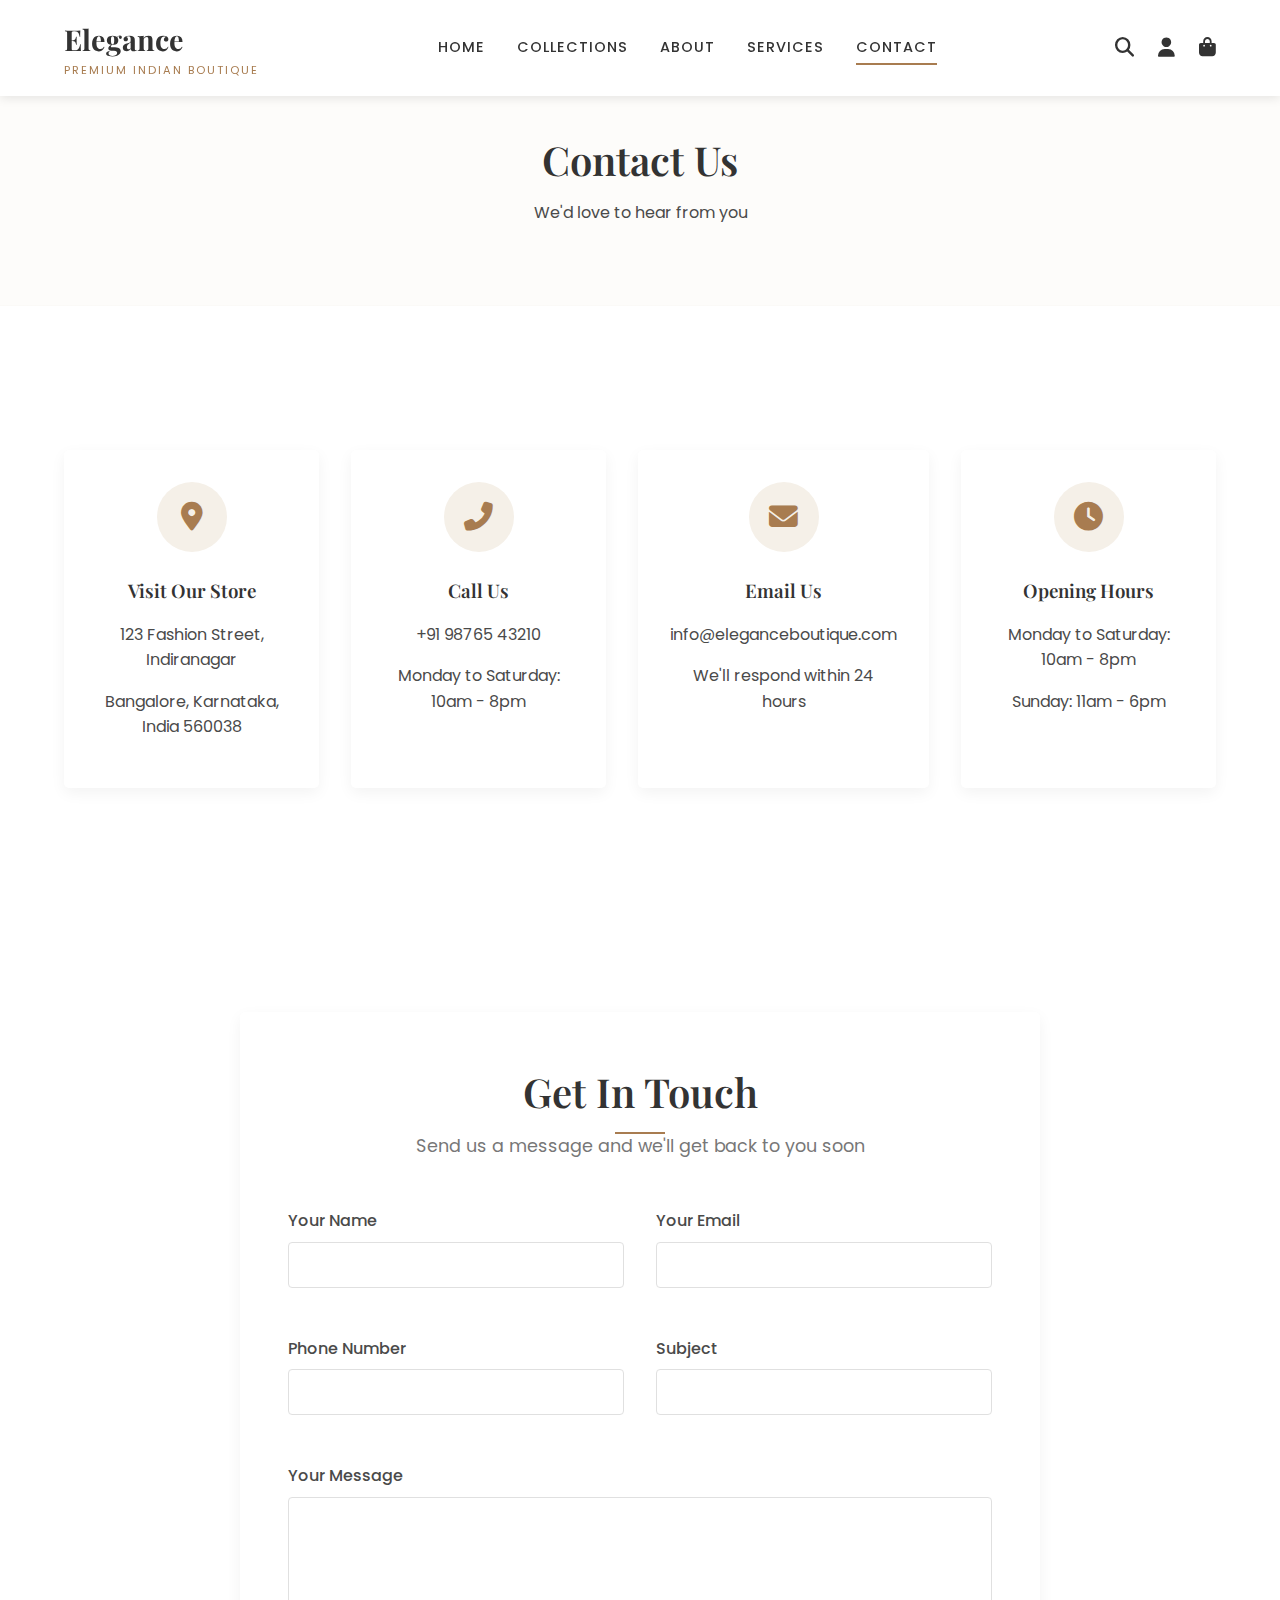
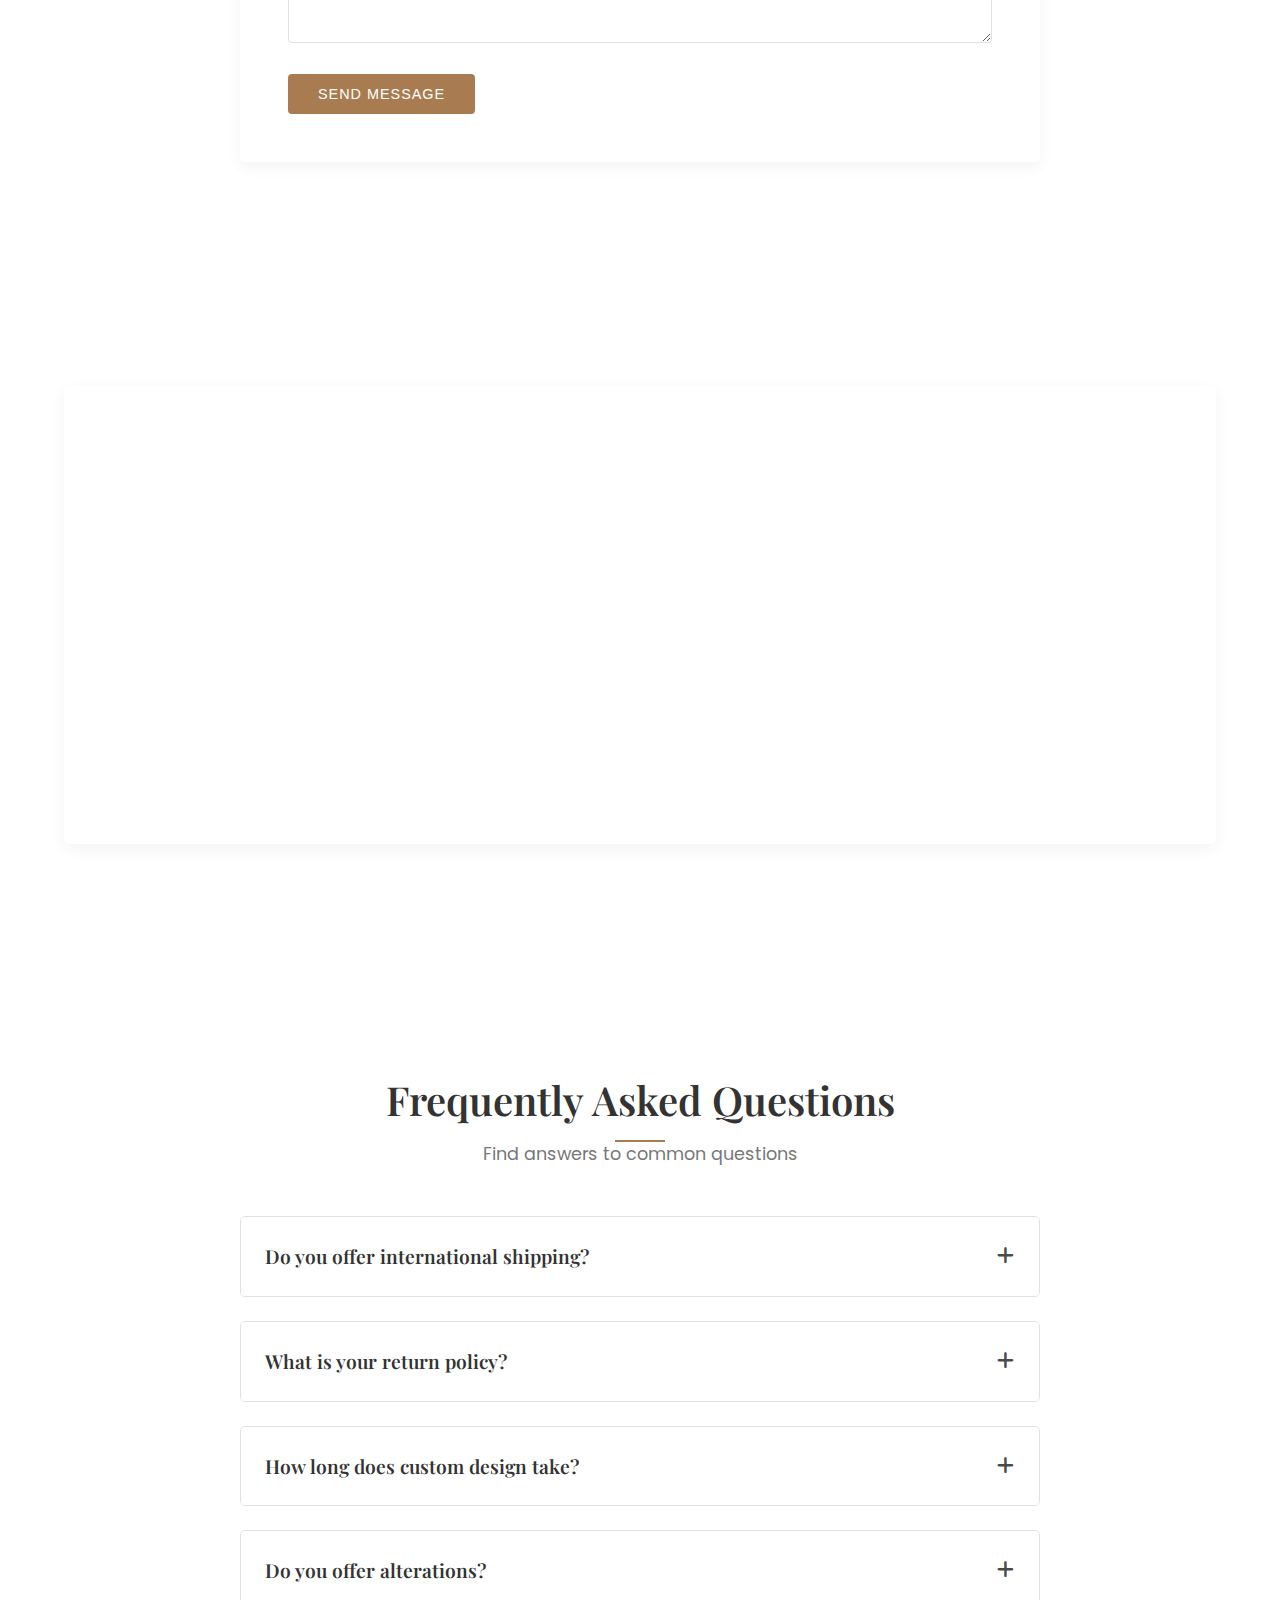
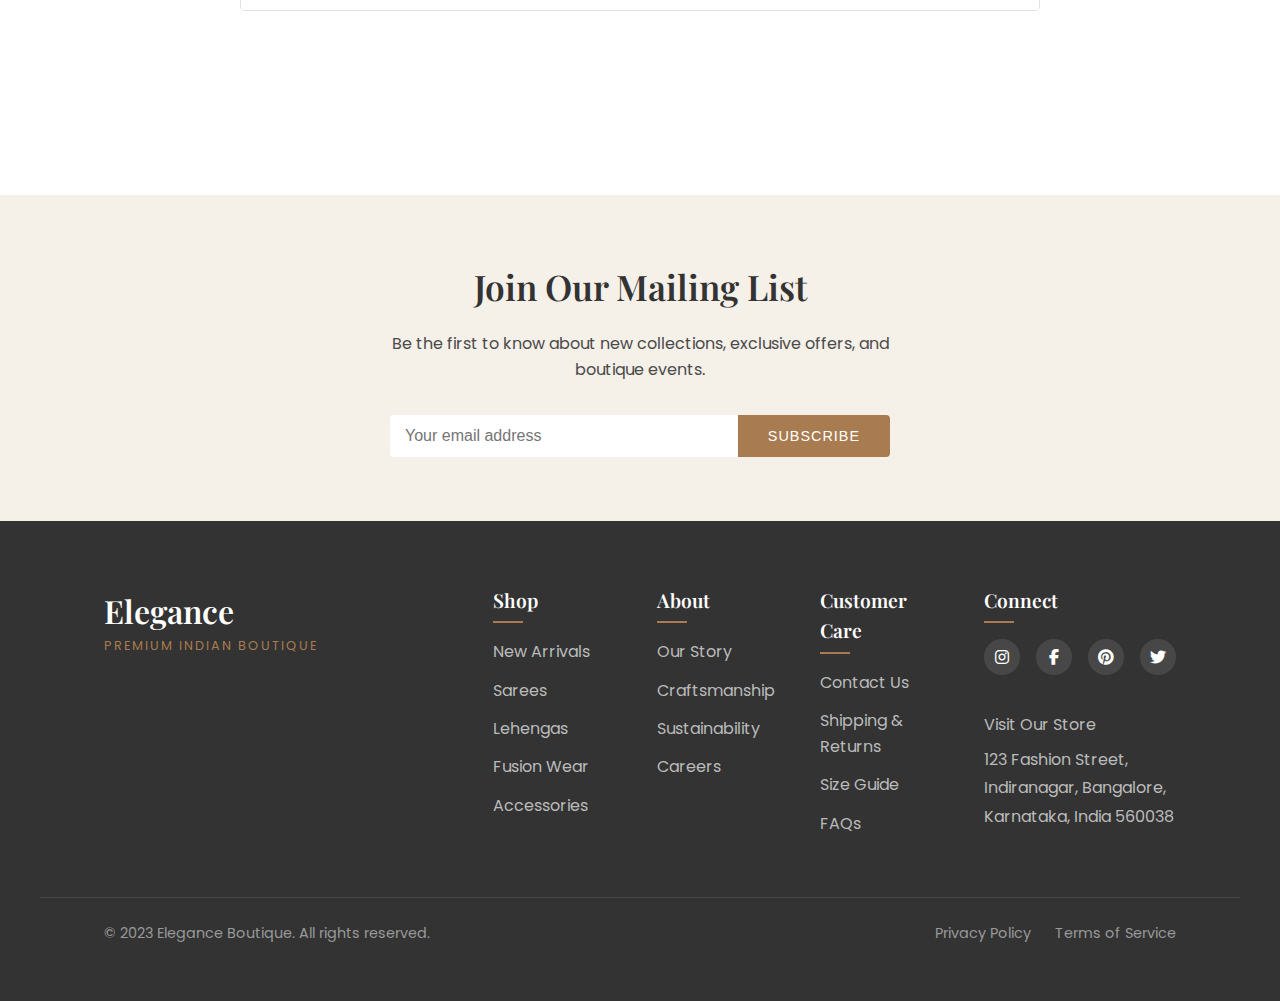
<file: contact.html>
<!DOCTYPE html>
<html lang="en">
<head>
    <meta charset="UTF-8">
    <meta name="viewport" content="width=device-width, initial-scale=1.0">
    <title>Contact Us - Elegance Boutique</title>
    <link rel="stylesheet" href="styles.css">
    <link rel="preconnect" href="https://fonts.googleapis.com">
    <link rel="preconnect" href="https://fonts.gstatic.com" crossorigin>
    <link href="https://fonts.googleapis.com/css2?family=Playfair+Display:wght@400;500;600;700&family=Poppins:wght@300;400;500;600&display=swap" rel="stylesheet">
    <link rel="stylesheet" href="https://cdnjs.cloudflare.com/ajax/libs/font-awesome/6.4.0/css/all.min.css">
</head>
<body>
    <div class="preloader">
        <div class="loader"></div>
    </div>

    <header>
        <nav>
            <div class="logo">
                <h1>Elegance</h1>
                <p>PREMIUM INDIAN BOUTIQUE</p>
            </div>
            <div class="nav-links">
                <a href="index.html">Home</a>
                <a href="collections.html">Collections</a>
                <a href="about.html">About</a>
                <a href="services.html">Services</a>
                <a href="contact.html" class="active">Contact</a>
            </div>
            <div class="nav-icons">
                <a href="#search"><i class="fas fa-search"></i></a>
                <a href="login.html"><i class="fas fa-user"></i></a>
                <a href="cart.html"><i class="fas fa-shopping-bag"></i></a>
                <div class="mobile-menu-btn">
                    <i class="fas fa-bars"></i>
                </div>
            </div>
        </nav>
    </header>

    <section class="page-header">
        <div class="page-header-content">
            <h1>Contact Us</h1>
            <p>We'd love to hear from you</p>
        </div>
    </section>

    <section class="contact-info">
        <div class="container">
            <div class="contact-grid">
                <div class="contact-card">
                    <div class="contact-icon">
                        <i class="fas fa-map-marker-alt"></i>
                    </div>
                    <h3>Visit Our Store</h3>
                    <p>123 Fashion Street, Indiranagar</p>
                    <p>Bangalore, Karnataka, India 560038</p>
                </div>
                <div class="contact-card">
                    <div class="contact-icon">
                        <i class="fas fa-phone-alt"></i>
                    </div>
                    <h3>Call Us</h3>
                    <p>+91 98765 43210</p>
                    <p>Monday to Saturday: 10am - 8pm</p>
                </div>
                <div class="contact-card">
                    <div class="contact-icon">
                        <i class="fas fa-envelope"></i>
                    </div>
                    <h3>Email Us</h3>
                    <p>info@eleganceboutique.com</p>
                    <p>We'll respond within 24 hours</p>
                </div>
                <div class="contact-card">
                    <div class="contact-icon">
                        <i class="fas fa-clock"></i>
                    </div>
                    <h3>Opening Hours</h3>
                    <p>Monday to Saturday: 10am - 8pm</p>
                    <p>Sunday: 11am - 6pm</p>
                </div>
            </div>
        </div>
    </section>

    <section class="contact-form-section">
        <div class="container">
            <div class="contact-form-container">
                <div class="section-header">
                    <h2>Get In Touch</h2>
                    <p>Send us a message and we'll get back to you soon</p>
                </div>
                <form class="contact-form">
                    <div class="form-row">
                        <div class="form-group">
                            <label for="name">Your Name</label>
                            <input type="text" id="name" name="name" required>
                        </div>
                        <div class="form-group">
                            <label for="email">Your Email</label>
                            <input type="email" id="email" name="email" required>
                        </div>
                    </div>
                    <div class="form-row">
                        <div class="form-group">
                            <label for="phone">Phone Number</label>
                            <input type="tel" id="phone" name="phone">
                        </div>
                        <div class="form-group">
                            <label for="subject">Subject</label>
                            <input type="text" id="subject" name="subject">
                        </div>
                    </div>
                    <div class="form-group">
                        <label for="message">Your Message</label>
                        <textarea id="message" name="message" rows="6" required></textarea>
                    </div>
                    <button type="submit" class="btn primary-btn">Send Message</button>
                </form>
            </div>
        </div>
    </section>

    <section class="map-section">
        <div class="container">
            <div class="map-container">
                <iframe src="https://www.google.com/maps/embed?pb=!1m18!1m12!1m3!1d3887.9932971231426!2d77.63758841482186!3d12.970465990855802!2m3!1f0!2f0!3f0!3m2!1i1024!2i768!4f13.1!3m3!1m2!1s0x3bae16939aaaaaab%3A0x81d799ab159ddf87!2sIndiranagar%2C%20Bengaluru%2C%20Karnataka!5e0!3m2!1sen!2sin!4v1628500929619!5m2!1sen!2sin" width="100%" height="450" style="border:0;" allowfullscreen="" loading="lazy"></iframe>
            </div>
        </div>
    </section>

    <section class="faq-section">
        <div class="container">
            <div class="section-header">
                <h2>Frequently Asked Questions</h2>
                <p>Find answers to common questions</p>
            </div>
            <div class="faq-container">
                <div class="faq-item">
                    <div class="faq-question">
                        <h3>Do you offer international shipping?</h3>
                        <span class="faq-toggle"><i class="fas fa-plus"></i></span>
                    </div>
                    <div class="faq-answer">
                        <p>Yes, we offer international shipping to most countries. Shipping costs and delivery times vary depending on the destination. Please contact us for specific details about shipping to your country.</p>
                    </div>
                </div>
                <div class="faq-item">
                    <div class="faq-question">
                        <h3>What is your return policy?</h3>
                        <span class="faq-toggle"><i class="fas fa-plus"></i></span>
                    </div>
                    <div class="faq-answer">
                        <p>We accept returns within 7 days of delivery for unworn items in their original packaging. Custom-made items cannot be returned unless there is a manufacturing defect. Please contact our customer service team to initiate a return.</p>
                    </div>
                </div>
                <div class="faq-item">
                    <div class="faq-question">
                        <h3>How long does custom design take?</h3>
                        <span class="faq-toggle"><i class="fas fa-plus"></i></span>
                    </div>
                    <div class="faq-answer">
                        <p>Custom designs typically take 4-6 weeks from consultation to delivery, depending on the complexity of the design and current workload. For bridal orders, we recommend starting the process at least 3 months before your event.</p>
                    </div>
                </div>
                <div class="faq-item">
                    <div class="faq-question">
                        <h3>Do you offer alterations?</h3>
                        <span class="faq-toggle"><i class="fas fa-plus"></i></span>
                    </div>
                    <div class="faq-answer">
                        <p>Yes, we offer alterations for all items purchased from our boutique. Basic alterations are complimentary, while more extensive modifications may incur additional charges.</p>
                    </div>
                </div>
            </div>
        </div>
    </section>

    <section id="newsletter">
        <div class="newsletter-content">
            <h2>Join Our Mailing List</h2>
            <p>Be the first to know about new collections, exclusive offers, and boutique events.</p>
            <form class="newsletter-form">
                <input type="email" placeholder="Your email address" required>
                <button type="submit" class="btn primary-btn">Subscribe</button>
            </form>
        </div>
    </section>

    <footer>
        <div class="footer-content">
            <div class="footer-logo">
                <h2>Elegance</h2>
                <p>PREMIUM INDIAN BOUTIQUE</p>
            </div>
            <div class="footer-links">
                <div class="footer-column">
                    <h3>Shop</h3>
                    <a href="collections.html">New Arrivals</a>
                    <a href="collections.html">Sarees</a>
                    <a href="collections.html">Lehengas</a>
                    <a href="collections.html">Fusion Wear</a>
                    <a href="collections.html">Accessories</a>
                </div>
                <div class="footer-column">
                    <h3>About</h3>
                    <a href="about.html">Our Story</a>
                    <a href="about.html">Craftsmanship</a>
                    <a href="about.html">Sustainability</a>
                    <a href="about.html">Careers</a>
                </div>
                <div class="footer-column">
                    <h3>Customer Care</h3>
                    <a href="contact.html">Contact Us</a>
                    <a href="#">Shipping & Returns</a>
                    <a href="#">Size Guide</a>
                    <a href="#">FAQs</a>
                </div>
                <div class="footer-column">
                    <h3>Connect</h3>
                    <div class="social-icons">
                        <a href="#"><i class="fab fa-instagram"></i></a>
                        <a href="#"><i class="fab fa-facebook-f"></i></a>
                        <a href="#"><i class="fab fa-pinterest"></i></a>
                        <a href="#"><i class="fab fa-twitter"></i></a>
                    </div>
                    <p>Visit Our Store</p>
                    <address>
                        123 Fashion Street, <br>
                        Indiranagar, Bangalore, <br>
                        Karnataka, India 560038
                    </address>
                </div>
            </div>
        </div>
        <div class="footer-bottom">
            <p>&copy; 2023 Elegance Boutique. All rights reserved.</p>
            <div class="footer-bottom-links">
                <a href="#">Privacy Policy</a>
                <a href="#">Terms of Service</a>
            </div>
        </div>
    </footer>

    <script src="script.js"></script>
    <script>
        // Cart badge is now handled by the initializeCartBadge function in script.js
    </script>
</body>
</html>
</file>
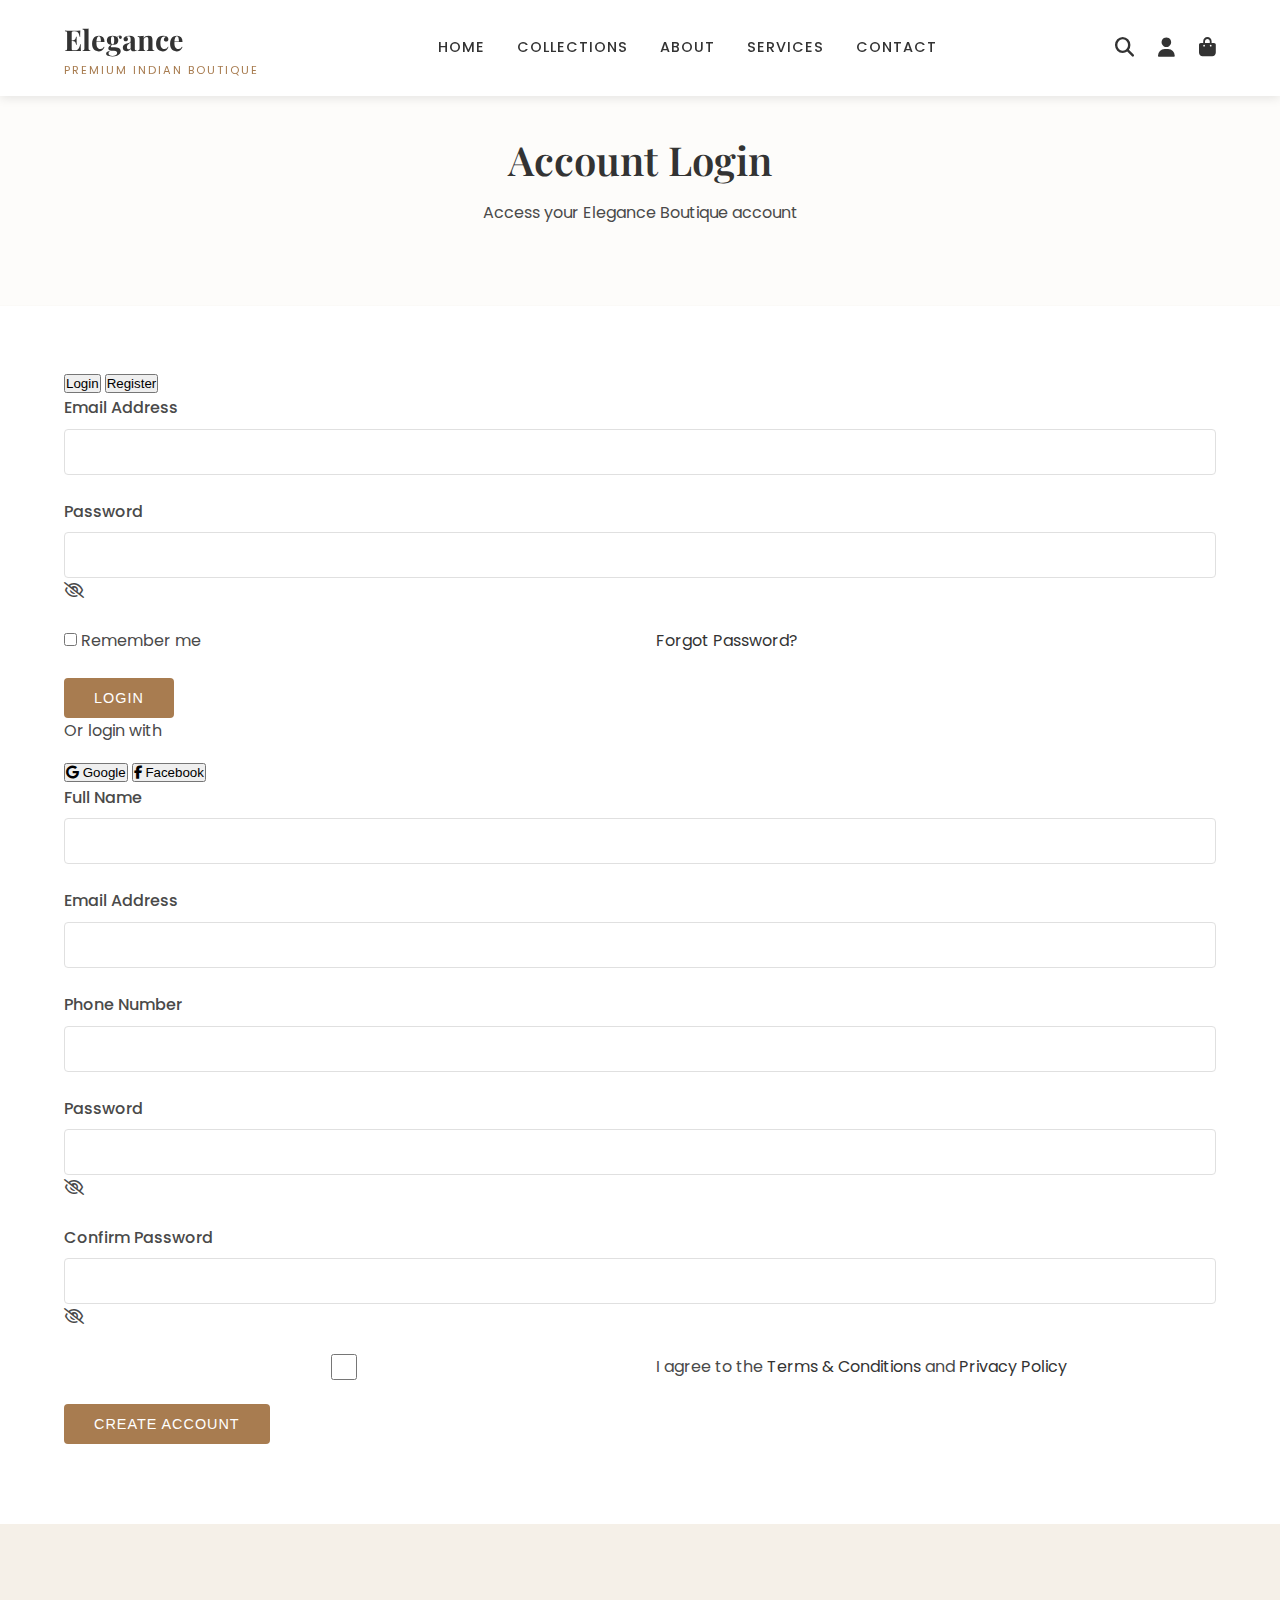
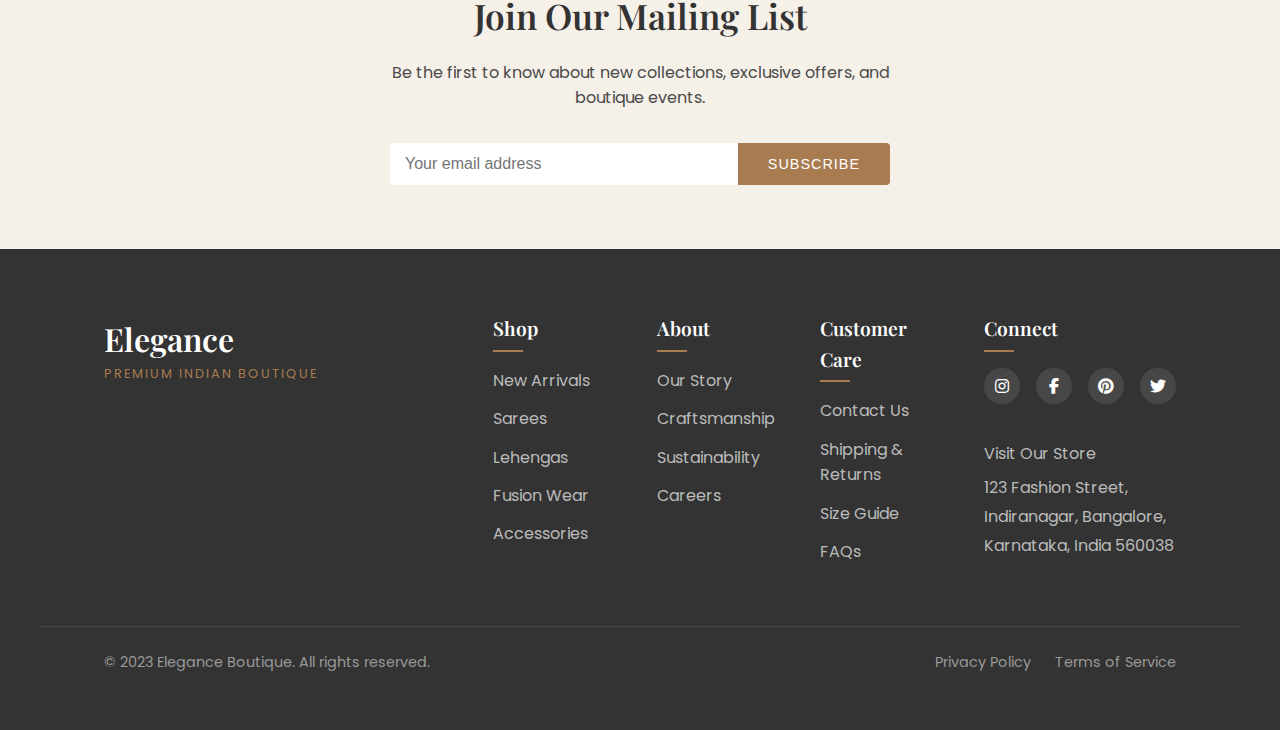
<file: login.html>
<!DOCTYPE html>
<html lang="en">
<head>
    <meta charset="UTF-8">
    <meta name="viewport" content="width=device-width, initial-scale=1.0">
    <title>Login - Elegance Boutique</title>
    <link rel="stylesheet" href="styles.css">
    <link rel="preconnect" href="https://fonts.googleapis.com">
    <link rel="preconnect" href="https://fonts.gstatic.com" crossorigin>
    <link href="https://fonts.googleapis.com/css2?family=Playfair+Display:wght@400;500;600;700&family=Poppins:wght@300;400;500;600&display=swap" rel="stylesheet">
    <link rel="stylesheet" href="https://cdnjs.cloudflare.com/ajax/libs/font-awesome/6.4.0/css/all.min.css">
</head>
<body>
    <div class="preloader">
        <div class="loader"></div>
    </div>

    <header>
        <nav>
            <div class="logo">
                <h1>Elegance</h1>
                <p>PREMIUM INDIAN BOUTIQUE</p>
            </div>
            <div class="nav-links">
                <a href="index.html">Home</a>
                <a href="collections.html">Collections</a>
                <a href="about.html">About</a>
                <a href="services.html">Services</a>
                <a href="contact.html">Contact</a>
            </div>
            <div class="nav-icons">
                <a href="#search"><i class="fas fa-search"></i></a>
                <a href="login.html" class="active"><i class="fas fa-user"></i></a>
                <a href="cart.html"><i class="fas fa-shopping-bag"></i></a>
                <div class="mobile-menu-btn">
                    <i class="fas fa-bars"></i>
                </div>
            </div>
        </nav>
    </header>

    <section class="page-header">
        <div class="page-header-content">
            <h1>Account Login</h1>
            <p>Access your Elegance Boutique account</p>
        </div>
    </section>

    <section class="login-section">
        <div class="container">
            <div class="auth-container">
                <div class="auth-tabs">
                    <button class="auth-tab active" data-tab="login">Login</button>
                    <button class="auth-tab" data-tab="register">Register</button>
                </div>

                <div class="auth-form-container">
                    <!-- Login Form -->
                    <form id="login-form" class="auth-form active">
                        <div class="form-group">
                            <label for="login-email">Email Address</label>
                            <input type="email" id="login-email" name="email" required>
                        </div>
                        <div class="form-group">
                            <label for="login-password">Password</label>
                            <input type="password" id="login-password" name="password" required>
                            <div class="password-toggle">
                                <i class="far fa-eye-slash"></i>
                            </div>
                        </div>
                        <div class="form-row remember-forgot">
                            <div class="remember-me">
                                <input type="checkbox" id="remember" name="remember">
                                <label for="remember">Remember me</label>
                            </div>
                            <a href="#" class="forgot-password">Forgot Password?</a>
                        </div>
                        <button type="submit" class="btn primary-btn full-width">Login</button>
                        <div class="social-login">
                            <p>Or login with</p>
                            <div class="social-login-buttons">
                                <button type="button" class="social-btn google">
                                    <i class="fab fa-google"></i> Google
                                </button>
                                <button type="button" class="social-btn facebook">
                                    <i class="fab fa-facebook-f"></i> Facebook
                                </button>
                            </div>
                        </div>
                    </form>

                    <!-- Register Form -->
                    <form id="register-form" class="auth-form">
                        <div class="form-group">
                            <label for="register-name">Full Name</label>
                            <input type="text" id="register-name" name="name" required>
                        </div>
                        <div class="form-group">
                            <label for="register-email">Email Address</label>
                            <input type="email" id="register-email" name="email" required>
                        </div>
                        <div class="form-group">
                            <label for="register-phone">Phone Number</label>
                            <input type="tel" id="register-phone" name="phone" required>
                        </div>
                        <div class="form-group">
                            <label for="register-password">Password</label>
                            <input type="password" id="register-password" name="password" required>
                            <div class="password-toggle">
                                <i class="far fa-eye-slash"></i>
                            </div>
                        </div>
                        <div class="form-group">
                            <label for="register-confirm-password">Confirm Password</label>
                            <input type="password" id="register-confirm-password" name="confirm-password" required>
                            <div class="password-toggle">
                                <i class="far fa-eye-slash"></i>
                            </div>
                        </div>
                        <div class="form-row terms-privacy">
                            <input type="checkbox" id="terms" name="terms" required>
                            <label for="terms">I agree to the <a href="#">Terms & Conditions</a> and <a href="#">Privacy Policy</a></label>
                        </div>
                        <button type="submit" class="btn primary-btn full-width">Create Account</button>
                    </form>
                </div>
            </div>
        </div>
    </section>

    <section id="newsletter">
        <div class="newsletter-content">
            <h2>Join Our Mailing List</h2>
            <p>Be the first to know about new collections, exclusive offers, and boutique events.</p>
            <form class="newsletter-form">
                <input type="email" placeholder="Your email address" required>
                <button type="submit" class="btn primary-btn">Subscribe</button>
            </form>
        </div>
    </section>

    <footer>
        <div class="footer-content">
            <div class="footer-logo">
                <h2>Elegance</h2>
                <p>PREMIUM INDIAN BOUTIQUE</p>
            </div>
            <div class="footer-links">
                <div class="footer-column">
                    <h3>Shop</h3>
                    <a href="collections.html">New Arrivals</a>
                    <a href="collections.html">Sarees</a>
                    <a href="collections.html">Lehengas</a>
                    <a href="collections.html">Fusion Wear</a>
                    <a href="collections.html">Accessories</a>
                </div>
                <div class="footer-column">
                    <h3>About</h3>
                    <a href="about.html">Our Story</a>
                    <a href="about.html">Craftsmanship</a>
                    <a href="about.html">Sustainability</a>
                    <a href="about.html">Careers</a>
                </div>
                <div class="footer-column">
                    <h3>Customer Care</h3>
                    <a href="contact.html">Contact Us</a>
                    <a href="#">Shipping & Returns</a>
                    <a href="#">Size Guide</a>
                    <a href="#">FAQs</a>
                </div>
                <div class="footer-column">
                    <h3>Connect</h3>
                    <div class="social-icons">
                        <a href="#"><i class="fab fa-instagram"></i></a>
                        <a href="#"><i class="fab fa-facebook-f"></i></a>
                        <a href="#"><i class="fab fa-pinterest"></i></a>
                        <a href="#"><i class="fab fa-twitter"></i></a>
                    </div>
                    <p>Visit Our Store</p>
                    <address>
                        123 Fashion Street, <br>
                        Indiranagar, Bangalore, <br>
                        Karnataka, India 560038
                    </address>
                </div>
            </div>
        </div>
        <div class="footer-bottom">
            <p>&copy; 2023 Elegance Boutique. All rights reserved.</p>
            <div class="footer-bottom-links">
                <a href="#">Privacy Policy</a>
                <a href="#">Terms of Service</a>
            </div>
        </div>
    </footer>

    <script src="script.js"></script>
    <script>
        document.addEventListener('DOMContentLoaded', function() {
            // Cart badge is now handled by the initializeCartBadge function in script.js

            // Toggle between login and register forms
            const authTabs = document.querySelectorAll('.auth-tab');
            const authForms = document.querySelectorAll('.auth-form');

            authTabs.forEach(tab => {
                tab.addEventListener('click', function() {
                    // Remove active class from all tabs
                    authTabs.forEach(t => t.classList.remove('active'));
                    // Add active class to clicked tab
                    this.classList.add('active');
                    
                    // Hide all forms
                    authForms.forEach(form => form.classList.remove('active'));
                    
                    // Show the form corresponding to the clicked tab
                    const tabId = this.getAttribute('data-tab');
                    document.getElementById(`${tabId}-form`).classList.add('active');
                });
            });

            // Toggle password visibility
            const passwordToggles = document.querySelectorAll('.password-toggle');
            
            passwordToggles.forEach(toggle => {
                toggle.addEventListener('click', function() {
                    const passwordField = this.previousElementSibling;
                    const icon = this.querySelector('i');
                    
                    if (passwordField.type === 'password') {
                        passwordField.type = 'text';
                        icon.classList.remove('fa-eye-slash');
                        icon.classList.add('fa-eye');
                    } else {
                        passwordField.type = 'password';
                        icon.classList.remove('fa-eye');
                        icon.classList.add('fa-eye-slash');
                    }
                });
            });

            // Form submission handling (for demo purposes)
            const loginForm = document.getElementById('login-form');
            const registerForm = document.getElementById('register-form');
            
            loginForm.addEventListener('submit', function(e) {
                e.preventDefault();
                const email = document.getElementById('login-email').value;
                const password = document.getElementById('login-password').value;
                
                // In a real application, you would send this data to a server
                console.log('Login attempt:', { email, password });
                
                // For demo, store in localStorage to simulate login
                localStorage.setItem('eleganceUser', JSON.stringify({ email, isLoggedIn: true }));
                
                // Show success message
                alert('Login successful!');
                
                // Redirect to account page or home
                // window.location.href = 'index.html';
            });
            
            registerForm.addEventListener('submit', function(e) {
                e.preventDefault();
                const name = document.getElementById('register-name').value;
                const email = document.getElementById('register-email').value;
                const phone = document.getElementById('register-phone').value;
                const password = document.getElementById('register-password').value;
                const confirmPassword = document.getElementById('register-confirm-password').value;
                
                // Validate passwords match
                if (password !== confirmPassword) {
                    alert('Passwords do not match!');
                    return;
                }
                
                // In a real application, you would send this data to a server
                console.log('Registration attempt:', { name, email, phone, password });
                
                // For demo, store in localStorage
                localStorage.setItem('eleganceUser', JSON.stringify({ 
                    name, 
                    email, 
                    phone, 
                    isLoggedIn: true 
                }));
                
                // Show success message
                alert('Registration successful!');
                
                // Redirect to account page or home
                // window.location.href = 'index.html';
            });
        });
    </script>
</body>
</html>
</file>
<file: styles.css>
/* Base Styles */
:root {
    --primary-color: #a87c50;
    --secondary-color: #f5f0e8;
    --dark-color: #333333;
    --light-color: #ffffff;
    --text-color: #4a4a4a;
    --border-color: #e0e0e0;
    --accent-color: #d4af7a;
    --error-color: #e74c3c;
    --success-color: #2ecc71;
}

* {
    margin: 0;
    padding: 0;
    box-sizing: border-box;
    -webkit-tap-highlight-color: transparent; /* Removes tap highlight on mobile */
}

body {
    font-family: 'Poppins', sans-serif;
    color: var(--text-color);
    line-height: 1.6;
    background-color: var(--light-color);
    overflow-x: hidden;
    min-height: 100vh;
    display: flex;
    flex-direction: column;
}

h1, h2, h3, h4, h5, h6 {
    font-family: 'Playfair Display', serif;
    font-weight: 600;
    color: var(--dark-color);
    margin-bottom: 1rem;
}

p {
    margin-bottom: 1rem;
}

a {
    text-decoration: none;
    color: var(--dark-color);
    transition: color 0.3s ease;
    cursor: pointer;
}

a:hover {
    color: var(--primary-color);
}

img {
    max-width: 100%;
    height: auto;
    display: block;
}

/* Ensure images load properly on all devices */
picture,
picture img {
    max-width: 100%;
    height: auto;
}

.container {
    width: 90%;
    max-width: 1200px;
    margin: 0 auto;
    padding: 2rem 0;
}

.section-header {
    text-align: center;
    margin-bottom: 3rem;
}

.section-header h2 {
    font-size: 2.5rem;
    margin-bottom: 0.5rem;
    position: relative;
    display: inline-block;
}

.section-header h2:after {
    content: '';
    position: absolute;
    bottom: -10px;
    left: 50%;
    transform: translateX(-50%);
    width: 50px;
    height: 2px;
    background-color: var(--primary-color);
}

.section-header p {
    color: #777;
    font-size: 1.1rem;
}

/* Preloader */
.preloader {
    position: fixed;
    top: 0;
    left: 0;
    width: 100%;
    height: 100%;
    background-color: var(--light-color);
    display: flex;
    justify-content: center;
    align-items: center;
    z-index: 9999;
    transition: opacity 0.5s ease;
}

.preloader.fade-out {
    opacity: 0;
}

.loader {
    width: 50px;
    height: 50px;
    border: 5px solid var(--secondary-color);
    border-top: 5px solid var(--primary-color);
    border-radius: 50%;
    animation: spin 1s linear infinite;
}

@keyframes spin {
    0% { transform: rotate(0deg); }
    100% { transform: rotate(360deg); }
}

/* Buttons */
.btn {
    display: inline-block;
    padding: 12px 30px;
    border-radius: 4px;
    font-weight: 500;
    text-transform: uppercase;
    letter-spacing: 1px;
    transition: all 0.3s ease;
    cursor: pointer;
    border: none;
    font-size: 0.9rem;
}

.primary-btn {
    background-color: var(--primary-color);
    color: var(--light-color);
}

.primary-btn:hover {
    background-color: var(--dark-color);
    color: var(--light-color);
}

.secondary-btn {
    background-color: transparent;
    color: var(--dark-color);
    border: 2px solid var(--primary-color);
}

.secondary-btn:hover {
    background-color: var(--primary-color);
    color: var(--light-color);
}

/* Custom style for Our Story button */
.hero-buttons .secondary-btn {
    background-color: #d4af7a; /* Slightly different gold shade */
    color: var(--light-color);
    border: 2px solid #d4af7a;
    box-shadow: 0 4px 8px rgba(0, 0, 0, 0.2);
    transition: all 0.4s ease;
}

.hero-buttons .secondary-btn:hover {
    background-color: #c19b69; /* Darker on hover */
    border-color: #c19b69;
    transform: translateY(-3px);
    box-shadow: 0 6px 12px rgba(0, 0, 0, 0.3);
}

.overlay-btn {
    background-color: var(--light-color);
    color: var(--dark-color);
    opacity: 0;
    transform: translateY(20px);
    transition: all 0.3s ease;
}

/* Header & Navigation */
header {
    position: fixed;
    top: 0;
    left: 0;
    width: 100%;
    background-color: rgba(255, 255, 255, 0.95);
    box-shadow: 0 2px 10px rgba(0, 0, 0, 0.1);
    z-index: 1000;
    transition: all 0.3s ease;
}

nav {
    display: flex;
    justify-content: space-between;
    align-items: center;
    padding: 1rem 5%;
}

.logo h1 {
    font-size: 1.8rem;
    margin-bottom: 0;
    font-weight: 700;
}

.logo p {
    font-size: 0.7rem;
    letter-spacing: 2px;
    margin-bottom: 0;
    color: var(--primary-color);
}

.nav-links {
    display: flex;
    gap: 2rem;
}

.nav-links a {
    position: relative;
    font-size: 0.9rem;
    text-transform: uppercase;
    letter-spacing: 1px;
    font-weight: 500;
}

.nav-links a:after {
    content: '';
    position: absolute;
    bottom: -5px;
    left: 0;
    width: 0;
    height: 2px;
    background-color: var(--primary-color);
    transition: width 0.3s ease;
}

.nav-links a:hover:after,
.nav-links a.active:after {
    width: 100%;
}

.nav-icons {
    display: flex;
    gap: 1.5rem;
    align-items: center;
}

.nav-icons a {
    font-size: 1.2rem;
}

.mobile-menu-btn {
    display: none;
    cursor: pointer;
    font-size: 1.5rem;
}

/* Hero Section */
#hero {
    height: 100vh;
    background-image: url(https://images.unsplash.com/photo-1572611932849-7f0f116fb2f1?q=80&w=1170&auto=format&fit=crop&ixlib=rb-4.0.3&ixid=M3wxMjA3fDB8MHxwaG90by1wYWdlfHx8fGVufDB8fHx8fA%3D%3D);
    background-size: cover;
    background-position: center;
    background-attachment: fixed;
    display: flex;
    align-items: center;
    justify-content: center;
    text-align: center;
    position: relative;
    color: var(--light-color);
}

#hero:before {
    content: '';
    position: absolute;
    top: 0;
    left: 0;
    width: 100%;
    height: 100%;
    background-color: rgba(0, 0, 0, 0.5);
}

.hero-content {
    position: relative;
    z-index: 1;
    max-width: 800px;
    padding: 0 2rem;
}

.hero-content h1 {
    font-size: 3.5rem;
    margin-bottom: 1.5rem;
    color: var(--light-color);
}

.hero-content p {
    font-size: 1.2rem;
    margin-bottom: 2rem;
}

.hero-buttons {
    display: flex;
    gap: 1rem;
    justify-content: center;
}

/* Page Header */
.page-header {
    background-color: var(--secondary-color);
    padding: 8rem 0 4rem;
    text-align: center;
    margin-bottom: 2rem;
    background-image: linear-gradient(rgba(255, 255, 255, 0.8), rgba(255, 255, 255, 0.8)), url('https://images.unsplash.com/photo-1572611932849-7f0f116fb2f1?q=80&w=1170&auto=format&fit=crop&ixlib=rb-4.0.3&ixid=M3wxMjA3fDB8MHxwaG90by1wYWdlfHx8fGVufDB8fHx8fA%3D%3D');
    background-size: cover;
    background-position: center;
    position: relative;
}

.page-header-content {
    max-width: 800px;
    margin: 0 auto;
    padding: 0 1rem;
}

.page-header-content h1 {
    font-size: 2.5rem;
    margin-bottom: 0.5rem;
}

/* Featured Section */
#featured {
    padding: 5rem 0;
}

.featured-grid {
    display: grid;
    grid-template-columns: repeat(3, 1fr);
    gap: 2rem;
    margin: 0 5%;
}

.featured-item {
    transition: transform 0.3s ease;
}

.featured-item:hover {
    transform: translateY(-10px);
}

.featured-image {
    position: relative;
    overflow: hidden;
    margin-bottom: 1rem;
}

.featured-image img {
    height: 400px;
    object-fit: cover;
    width: 100%;
    transition: transform 0.5s ease;
}

.featured-item:hover .featured-image img {
    transform: scale(1.05);
}

.featured-overlay {
    position: absolute;
    top: 0;
    left: 0;
    width: 100%;
    height: 100%;
    background-color: rgba(0, 0, 0, 0.3);
    display: flex;
    justify-content: center;
    align-items: center;
    opacity: 0;
    transition: opacity 0.3s ease;
}

.featured-item:hover .featured-overlay {
    opacity: 1;
}

.featured-item:hover .overlay-btn {
    opacity: 1;
    transform: translateY(0);
}

.featured-info {
    text-align: center;
}

.featured-info h3 {
    font-size: 1.5rem;
    margin-bottom: 0.5rem;
}

.featured-info p {
    color: #777;
}

/* About Preview Section */
#about-preview {
    padding: 5rem 0;
    background-color: var(--secondary-color);
}

.about-content {
    display: grid;
    grid-template-columns: 1fr 1fr;
    gap: 4rem;
    align-items: center;
    margin: 0 5%;
}

.about-text h2 {
    font-size: 2.5rem;
    margin-bottom: 1.5rem;
}

.about-image img {
    border-radius: 5px;
    box-shadow: 0 10px 30px rgba(0, 0, 0, 0.1);
}

/* Testimonials Section */
#testimonials {
    padding: 5rem 0;
    position: relative;
}

.testimonial-slider {
    margin: 0 5%;
    position: relative;
}

.testimonial {
    margin: 0 auto;
    max-width: 800px;
}

.testimonial-content {
    background-color: var(--light-color);
    padding: 40px;
    border-radius: 5px;
    box-shadow: 0 5px 20px rgba(0, 0, 0, 0.05);
    margin-bottom: 2rem;
    position: relative;
}

.testimonial-content:after {
    content: '';
    position: absolute;
    bottom: -20px;
    left: 50px;
    border-width: 20px 20px 0;
    border-style: solid;
    border-color: var(--light-color) transparent;
}

.testimonial-content p {
    font-style: italic;
    font-size: 1.1rem;
    margin-bottom: 0;
}

.testimonial-author {
    display: flex;
    align-items: center;
    margin-left: 50px;
}

.testimonial-author img {
    width: 60px;
    height: 60px;
    border-radius: 50%;
    margin-right: 1rem;
}

.testimonial-author h4 {
    margin-bottom: 0.2rem;
}

.testimonial-author p {
    margin-bottom: 0;
    color: #777;
}

.slider-controls {
    display: flex;
    justify-content: center;
    gap: 1rem;
    margin-top: 2rem;
}

.prev-btn, .next-btn {
    background-color: var(--light-color);
    border: 1px solid var(--border-color);
    width: 40px;
    height: 40px;
    border-radius: 50%;
    display: flex;
    align-items: center;
    justify-content: center;
    cursor: pointer;
    transition: all 0.3s ease;
}

.prev-btn:hover, .next-btn:hover {
    background-color: var(--primary-color);
    color: var(--light-color);
}

/* Instagram Feed */
#instagram-feed {
    padding: 5rem 0;
}

.instagram-grid {
    display: grid;
    grid-template-columns: repeat(6, 1fr);
    gap: 0.5rem;
    margin: 0 5%;
}

.instagram-item {
    position: relative;
    overflow: hidden;
}

.instagram-item img {
    height: 200px;
    object-fit: cover;
    width: 100%;
    transition: transform 0.5s ease;
}

.instagram-item:hover img {
    transform: scale(1.1);
}

/* Newsletter Section */
#newsletter {
    background-color: var(--secondary-color);
    padding: 4rem 0;
    margin-top: 3rem;
}

.newsletter-content {
    max-width: 600px;
    margin: 0 auto;
    text-align: center;
    padding: 0 1rem;
}

.newsletter-content h2 {
    font-size: 2.2rem;
    margin-bottom: 1rem;
}

.newsletter-form {
    display: flex;
    margin-top: 2rem;
    max-width: 500px;
    margin-left: auto;
    margin-right: auto;
}

.newsletter-form input {
    flex: 1;
    padding: 12px 15px;
    border: none;
    border-radius: 4px 0 0 4px;
    font-size: 1rem;
}

.newsletter-form button {
    border-radius: 0 4px 4px 0;
}

/* Footer */
footer {
    background-color: var(--dark-color);
    color: var(--light-color);
    padding: 4rem 0 2rem;
    margin-top: auto; /* Push footer to bottom */
}

.footer-content {
    display: grid;
    grid-template-columns: 1fr 2fr;
    gap: 3rem;
    max-width: 1200px;
    margin: 0 auto;
    padding: 0 5%;
}

.footer-logo h2 {
    font-size: 2rem;
    color: var(--light-color);
    margin-bottom: 0;
}

.footer-logo p {
    font-size: 0.8rem;
    letter-spacing: 2px;
    color: var(--primary-color);
}

.footer-links {
    display: grid;
    grid-template-columns: repeat(4, 1fr);
    gap: 2rem;
}

.footer-column h3 {
    font-size: 1.2rem;
    color: var(--light-color);
    margin-bottom: 1.5rem;
    position: relative;
}

.footer-column h3:after {
    content: '';
    position: absolute;
    bottom: -8px;
    left: 0;
    width: 30px;
    height: 2px;
    background-color: var(--primary-color);
}

.footer-column a {
    display: block;
    color: #bbb;
    margin-bottom: 0.8rem;
    transition: color 0.3s ease;
}

.footer-column a:hover {
    color: var(--primary-color);
}

.social-icons {
    display: flex;
    gap: 1rem;
    margin-bottom: 1.5rem;
}

.social-icons a {
    display: flex;
    align-items: center;
    justify-content: center;
    width: 36px;
    height: 36px;
    border-radius: 50%;
    background-color: rgba(255, 255, 255, 0.1);
    color: var(--light-color);
    transition: background-color 0.3s ease;
}

.social-icons a:hover {
    background-color: var(--primary-color);
}

.footer-column p {
    color: #bbb;
    margin-bottom: 0.5rem;
}

.footer-column address {
    font-style: normal;
    color: #bbb;
    line-height: 1.8;
}

.footer-bottom {
    display: flex;
    justify-content: space-between;
    align-items: center;
    max-width: 1200px;
    margin: 3rem auto 0;
    padding: 1.5rem 5%;
    border-top: 1px solid rgba(255, 255, 255, 0.1);
}

.footer-bottom p {
    margin-bottom: 0;
    color: #999;
    font-size: 0.9rem;
}

.footer-bottom-links {
    display: flex;
    gap: 1.5rem;
}

.footer-bottom-links a {
    color: #999;
    font-size: 0.9rem;
}

/* Collections Page */
.collection-categories {
    padding: 5rem 0;
}

.category-tabs {
    display: flex;
    justify-content: center;
    gap: 1rem;
    margin-bottom: 3rem;
    flex-wrap: wrap;
}

.category-tab {
    padding: 10px 20px;
    background-color: transparent;
    border: 1px solid var(--border-color);
    border-radius: 4px;
    cursor: pointer;
    transition: all 0.3s ease;
    font-family: 'Poppins', sans-serif;
}

.category-tab.active, .category-tab:hover {
    background-color: var(--primary-color);
    color: var(--light-color);
    border-color: var(--primary-color);
}

.collection-grid {
    display: grid;
    grid-template-columns: repeat(3, 1fr);
    gap: 2rem;
    margin: 0 5%;
}

.collection-item {
    margin-bottom: 2rem;
}

.collection-image {
    position: relative;
    overflow: hidden;
    margin-bottom: 1rem;
}

.collection-image img {
    height: 400px;
    object-fit: cover;
    width: 100%;
    transition: transform 0.5s ease;
}

.collection-item:hover .collection-image img {
    transform: scale(1.05);
}

.collection-overlay {
    position: absolute;
    top: 0;
    left: 0;
    width: 100%;
    height: 100%;
    background-color: rgba(0, 0, 0, 0.3);
    display: flex;
    justify-content: center;
    align-items: center;
    opacity: 0;
    transition: opacity 0.3s ease;
}

.collection-item:hover .collection-overlay {
    opacity: 1;
}

.collection-item:hover .overlay-btn {
    opacity: 1;
    transform: translateY(0);
}

.collection-info {
    text-align: center;
}

.collection-info h3 {
    font-size: 1.3rem;
    margin-bottom: 0.3rem;
}

.collection-info p {
    color: #777;
    margin-bottom: 0.5rem;
}

.price {
    display: block;
    font-weight: 600;
    color: var(--primary-color);
    font-size: 1.1rem;
    margin-top: 0.5rem;
    margin-bottom: 1rem;
}

.add-to-cart-btn {
    width: 100%;
    background-color: var(--primary-color);
    color: var(--light-color);
    border: none;
    border-radius: 4px;
    padding: 8px 15px;
    font-size: 0.9rem;
    cursor: pointer;
    transition: all 0.3s ease;
}

.add-to-cart-btn:hover {
    background-color: var(--dark-color);
}

/* Cart notification */
.cart-notification {
    position: fixed;
    top: 100px;
    right: 20px;
    background-color: var(--light-color);
    box-shadow: 0 5px 15px rgba(0, 0, 0, 0.1);
    border-left: 4px solid var(--primary-color);
    padding: 15px 20px;
    border-radius: 4px;
    z-index: 1000;
    transform: translateX(150%);
    transition: transform 0.3s ease;
    display: flex;
    align-items: center;
    gap: 10px;
}

.cart-notification.show {
    transform: translateX(0);
}

.cart-notification i {
    color: var(--primary-color);
    font-size: 1.2rem;
}

.cart-notification-content {
    flex: 1;
}

.cart-notification h4 {
    margin: 0 0 5px 0;
    font-size: 1rem;
}

.cart-notification p {
    margin: 0;
    font-size: 0.9rem;
    color: #666;
}

.cart-notification .close-notification {
    background: none;
    border: none;
    font-size: 1rem;
    cursor: pointer;
    color: #999;
}

.cart-notification .close-notification:hover {
    color: var(--dark-color);
}

.cart-count {
    position: absolute;
    top: -8px;
    right: -8px;
    background-color: var(--primary-color);
    color: var(--light-color);
    border-radius: 50%;
    width: 20px;
    height: 20px;
    font-size: 0.7rem;
    display: flex;
    align-items: center;
    justify-content: center;
    opacity: 0;
    transition: opacity 0.3s ease;
}

.cart-count.show {
    opacity: 1;
}

/* About Page */
.about-story, .about-mission, .team-section, .craftsmanship {
    padding: 5rem 0;
}

.about-story-content {
    display: grid;
    grid-template-columns: 1fr 1fr;
    gap: 4rem;
    align-items: center;
}

.mission-content {
    display: grid;
    grid-template-columns: 1fr 1fr;
    gap: 4rem;
    align-items: center;
}

.mission-values {
    display: grid;
    grid-template-columns: repeat(2, 1fr);
    gap: 2rem;
}

.value-item {
    text-align: center;
    padding: 2rem;
    background-color: var(--light-color);
    border-radius: 5px;
    box-shadow: 0 5px 15px rgba(0, 0, 0, 0.05);
}

.value-item i {
    font-size: 2.5rem;
    color: var(--primary-color);
    margin-bottom: 1rem;
}

.team-grid {
    display: grid;
    grid-template-columns: repeat(3, 1fr);
    gap: 2rem;
}

.team-member {
    background-color: var(--light-color);
    border-radius: 5px;
    overflow: hidden;
    box-shadow: 0 5px 15px rgba(0, 0, 0, 0.05);
}

.member-image img {
    width: 100%;
    height: 300px;
    object-fit: cover;
}

.member-info {
    padding: 1.5rem;
    text-align: center;
}

.member-role {
    color: var(--primary-color);
    font-weight: 500;
    margin-bottom: 0.5rem;
}

.member-bio {
    margin-bottom: 1rem;
}

.member-social {
    display: flex;
    justify-content: center;
    gap: 1rem;
}

.member-social a {
    width: 35px;
    height: 35px;
    border-radius: 50%;
    background-color: #f5f5f5;
    display: flex;
    align-items: center;
    justify-content: center;
    transition: all 0.3s ease;
}

.member-social a:hover {
    background-color: var(--primary-color);
    color: var(--light-color);
}

.craft-grid {
    display: grid;
    grid-template-columns: repeat(4, 1fr);
    gap: 2rem;
}

.craft-item {
    text-align: center;
}

.craft-item img {
    height: 250px;
    object-fit: cover;
    width: 100%;
    border-radius: 5px;
    margin-bottom: 1rem;
}

/* Services Page */
.services-intro, .services-list, .service-process {
    padding: 5rem 0;
}

.services-intro-content {
    display: grid;
    grid-template-columns: 1fr 1fr;
    gap: 4rem;
    align-items: center;
}

.services-intro-image img {
    border-radius: 5px;
    box-shadow: 0 10px 30px rgba(0, 0, 0, 0.1);
}

.services-grid {
    display: grid;
    grid-template-columns: repeat(3, 1fr);
    gap: 2rem;
}

.service-card {
    background-color: var(--light-color);
    border-radius: 5px;
    padding: 2rem;
    box-shadow: 0 5px 15px rgba(0, 0, 0, 0.05);
    text-align: center;
    transition: transform 0.3s ease;
}

.service-card:hover {
    transform: translateY(-10px);
}

.service-icon {
    width: 80px;
    height: 80px;
    background-color: var(--secondary-color);
    border-radius: 50%;
    display: flex;
    align-items: center;
    justify-content: center;
    margin: 0 auto 1.5rem;
}

.service-icon i {
    font-size: 2rem;
    color: var(--primary-color);
}

.service-features {
    list-style-type: none;
    margin: 1.5rem 0;
    text-align: left;
}

.service-features li {
    margin-bottom: 0.8rem;
    position: relative;
    padding-left: 1.5rem;
}

.service-features li:before {
    content: '\f00c';
    font-family: 'Font Awesome 5 Free';
    font-weight: 900;
    position: absolute;
    left: 0;
    color: var(--primary-color);
}

.process-steps {
    max-width: 800px;
    margin: 0 auto;
}

.process-step {
    display: flex;
    margin-bottom: 3rem;
    position: relative;
}

.process-step:last-child {
    margin-bottom: 0;
}

.process-step:not(:last-child):after {
    content: '';
    position: absolute;
    top: 50px;
    left: 25px;
    width: 2px;
    height: calc(100% + 3rem);
    background-color: var(--border-color);
}

.step-number {
    width: 50px;
    height: 50px;
    background-color: var(--primary-color);
    color: var(--light-color);
    border-radius: 50%;
    display: flex;
    align-items: center;
    justify-content: center;
    font-weight: 600;
    margin-right: 2rem;
    position: relative;
    z-index: 1;
}

.step-content {
    flex: 1;
}

.testimonials-services {
    padding: 5rem 0;
    background-color: var(--secondary-color);
}

/* Contact Page */
.contact-info, .contact-form-section, .map-section, .faq-section {
    padding: 5rem 0;
}

.contact-grid {
    display: grid;
    grid-template-columns: repeat(4, 1fr);
    gap: 2rem;
}

.contact-card {
    background-color: var(--light-color);
    border-radius: 5px;
    padding: 2rem;
    box-shadow: 0 5px 15px rgba(0, 0, 0, 0.05);
    text-align: center;
}

.contact-icon {
    width: 70px;
    height: 70px;
    background-color: var(--secondary-color);
    border-radius: 50%;
    display: flex;
    align-items: center;
    justify-content: center;
    margin: 0 auto 1.5rem;
}

.contact-icon i {
    font-size: 1.8rem;
    color: var(--primary-color);
}

.contact-form-container {
    max-width: 800px;
    margin: 0 auto;
    background-color: var(--light-color);
    border-radius: 5px;
    padding: 3rem;
    box-shadow: 0 5px 15px rgba(0, 0, 0, 0.05);
}

.form-row {
    display: grid;
    grid-template-columns: 1fr 1fr;
    gap: 2rem;
    margin-bottom: 1.5rem;
}

.form-group {
    margin-bottom: 1.5rem;
}

.form-group label {
    display: block;
    margin-bottom: 0.5rem;
    font-weight: 500;
}

.form-group input, .form-group textarea {
    width: 100%;
    padding: 12px;
    border: 1px solid var(--border-color);
    border-radius: 4px;
    font-family: 'Poppins', sans-serif;
}

.map-container {
    border-radius: 5px;
    overflow: hidden;
    box-shadow: 0 5px 15px rgba(0, 0, 0, 0.05);
}

.faq-container {
    max-width: 800px;
    margin: 0 auto;
}

.faq-item {
    margin-bottom: 1.5rem;
    border: 1px solid var(--border-color);
    border-radius: 5px;
    overflow: hidden;
}

.faq-question {
    padding: 1.5rem;
    background-color: var(--light-color);
    display: flex;
    justify-content: space-between;
    align-items: center;
    cursor: pointer;
}

.faq-question h3 {
    margin-bottom: 0;
    font-size: 1.2rem;
}

.faq-toggle {
    font-size: 1.2rem;
}

.faq-answer {
    padding: 0 1.5rem;
    max-height: 0;
    overflow: hidden;
    transition: max-height 0.3s ease, padding 0.3s ease;
}

.faq-item.active .faq-answer {
    padding: 1.5rem;
    max-height: 500px;
}

/* Responsive Styles */
@media (max-width: 1200px) {
    .featured-grid, .collection-grid {
        grid-template-columns: repeat(2, 1fr);
    }
    
    .craft-grid {
        grid-template-columns: repeat(2, 1fr);
    }
    
    .instagram-grid {
        grid-template-columns: repeat(3, 1fr);
    }
}

@media (max-width: 992px) {
    .nav-links {
        position: fixed;
        top: 80px;
        left: -100%;
        width: 100%;
        height: calc(100vh - 80px);
        background-color: var(--light-color);
        flex-direction: column;
        align-items: center;
        justify-content: flex-start;
        padding-top: 3rem;
        gap: 2rem;
        transition: left 0.3s ease;
        z-index: 1000;
        box-shadow: 0 5px 15px rgba(0, 0, 0, 0.1);
        overflow-y: auto;
    }
    
    .nav-links a {
        font-size: 1.2rem;
    }
    
    .nav-links.active {
        left: 0;
    }
    
    .mobile-menu-btn {
        display: block;
        cursor: pointer;
    }
    
    .mobile-menu-open {
        overflow: hidden;
    }
    
    .about-content, .about-story-content, .services-intro-content, .mission-content {
        grid-template-columns: 1fr;
        gap: 2rem;
    }
    
    .about-image, .services-intro-image {
        order: -1;
    }
    
    .team-grid, .services-grid, .contact-grid {
        grid-template-columns: repeat(2, 1fr);
    }
    
    .footer-content {
        grid-template-columns: 1fr;
        gap: 3rem;
    }
    
    .footer-links {
        grid-template-columns: repeat(2, 1fr);
    }
}

@media (max-width: 768px) {
    .hero-content h1 {
        font-size: 2.5rem;
    }
    
    .section-header h2, .about-text h2, .newsletter-content h2 {
        font-size: 2rem;
    }
    
    .featured-grid, .collection-grid, .team-grid, .craft-grid, .instagram-grid {
        grid-template-columns: 1fr;
    }
    
    .services-grid, .contact-grid {
        grid-template-columns: 1fr;
    }
    
    .testimonial-slider {
        padding: 1rem;
    }
    
    .testimonial-content {
        padding: 1.5rem;
    }
    
    .footer-links {
        grid-template-columns: 1fr;
        gap: 2rem;
    }
    
    .footer-column {
        text-align: center;
    }
    
    .social-icons {
        justify-content: center;
    }
    
    .footer-column address {
        margin: 0 auto;
    }
    
    .footer-bottom {
        flex-direction: column;
        gap: 1rem;
        text-align: center;
    }

    /* Cart page responsive styles */
    .cart-section .container {
        grid-template-columns: 1fr;
    }

    .cart-row {
        grid-template-columns: 3fr 1fr 1fr 0.5fr;
    }

    .cart-row .product-total {
        display: none;
    }

    .cart-row .cart-col.product-info {
        grid-column: 1;
    }

    .cart-row .cart-col.product-price {
        grid-column: 2;
    }

    .cart-row .cart-col.product-quantity {
        grid-column: 3;
    }

    .cart-row .cart-col.product-remove {
        grid-column: 4;
    }

    .recommendation-grid {
        grid-template-columns: 1fr;
    }
    
    .empty-cart-message {
        padding: 2rem 1rem;
    }
    
    .empty-cart-icon {
        font-size: 3rem;
    }
    
    .empty-cart-message h2 {
        font-size: 1.5rem;
    }
}

@media (max-width: 576px) {
    .hero-content h1 {
        font-size: 2rem;
        margin-bottom: 0.5rem;
    }
    
    .hero-content p {
        font-size: 1rem;
        margin-bottom: 1.5rem;
    }
    
    .hero-buttons {
        flex-direction: column;
        gap: 1rem;
    }
    
    .hero-buttons .btn {
        width: 100%;
        text-align: center;
    }
    
    /* Keep the Our Story button visually distinctive on mobile */
    .hero-buttons .secondary-btn {
        order: 0; /* Keep the original order */
        margin-bottom: 0.5rem;
        background-color: #d4af7a; /* Ensure color is maintained on mobile */
        color: var(--light-color);
    }
    
    .hero-buttons .secondary-btn:focus-visible {
        outline: 3px solid #fff;
        outline-offset: 3px;
    }
    
    .btn {
        padding: 10px 20px;
        font-size: 0.8rem;
    }
    
    .section-header h2, .about-text h2, .newsletter-content h2 {
        font-size: 1.8rem;
    }
    
    .newsletter-form {
        flex-direction: column;
        gap: 1rem;
    }
    
    .newsletter-form input,
    .newsletter-form button {
        width: 100%;
        border-radius: 4px;
    }
    
    /* Cart page small screen styles */
    .cart-row {
        grid-template-columns: 1fr;
        gap: 1rem;
        text-align: center;
        padding: 1.5rem 1rem;
    }
    
    .cart-row.cart-heading {
        display: none;
    }
    
    .cart-row .cart-col {
        padding: 0.3rem 0;
    }
    
    .product-info {
        flex-direction: column;
        text-align: center;
        gap: 0.5rem;
    }
    
    .product-image {
        width: 80px;
        height: 80px;
        margin: 0 auto;
    }
    
    .quantity-selector {
        margin: 0 auto;
    }
    
    .remove-btn {
        margin: 0 auto;
        display: block;
    }
    
    .cart-actions {
        flex-direction: column;
        gap: 1rem;
    }
    
    .cart-actions .btn {
        width: 100%;
    }
    
    /* Promo code responsiveness */
    .promo-input {
        flex-direction: column;
    }
    
    .promo-input input,
    .promo-input button {
        width: 100%;
        border-radius: 4px;
    }
    
    .promo-input input {
        border-right: 1px solid #ddd;
        border-bottom: none;
        margin-bottom: 0.5rem;
    }
    
    /* Empty cart message responsive */
    .empty-cart-message {
        padding: 1.5rem 1rem;
    }
    
    .empty-cart-icon {
        font-size: 2.5rem;
        margin-bottom: 1rem;
    }
    
    .empty-cart-message h2 {
        font-size: 1.3rem;
    }
    
    .empty-cart-message p {
        margin-bottom: 1.5rem;
        font-size: 0.9rem;
    }
    
    /* Contact form responsive */
    .form-row {
        flex-direction: column;
    }
    
    .contact-form-container {
        padding: 1.5rem;
    }
    
    /* Services page */
    .service-card {
        padding: 1.5rem;
    }
    
    /* Page header */
    .page-header {
        padding: 6rem 0 3rem;
    }
    
    .page-header-content h1 {
        font-size: 2rem;
    }
}

@media (max-width: 480px) {
    .logo h1 {
        font-size: 1.3rem;
    }
    
    .nav-icons a {
        margin-left: 0.8rem;
        font-size: 0.9rem;
    }
    
    .hero-content h1 {
        font-size: 1.8rem;
    }
    
    .featured-info h3, .collection-info h3 {
        font-size: 1.2rem;
    }
    
    .section-header h2, .about-text h2, .newsletter-content h2 {
        font-size: 1.5rem;
    }
    
    .testimonial-author img {
        width: 40px;
        height: 40px;
    }
    
    /* Cart specific styles for very small screens */
    .cart-container {
        box-shadow: 0 2px 8px rgba(0, 0, 0, 0.05);
    }
    
    .cart-row {
        padding: 1rem 0.5rem;
    }
    
    .product-image {
        width: 70px;
        height: 70px;
    }
    
    .product-details h3 {
        font-size: 1rem;
    }
    
    .product-price, .product-total {
        font-size: 0.9rem;
    }
    
    .payment-icons {
        font-size: 1.4rem;
    }
    
    .cart-summary {
        padding: 1.5rem 1rem;
    }
    
    .cart-summary h2 {
        font-size: 1.3rem;
        margin-bottom: 1rem;
    }
    
    /* Layout adjustments */
    .container {
        width: 92%;
        padding: 1.5rem 0;
    }
    
    .section-header {
        margin-bottom: 2rem;
    }
    
    .page-header-content h1 {
        font-size: 1.8rem;
    }
}

/* Improve focus states for accessibility */
a:focus, 
button:focus, 
input:focus, 
textarea:focus {
    outline: 2px solid var(--primary-color);
    outline-offset: 2px;
}

/* Hide outline for mouse users, but keep for keyboard navigation */
.js-focus-visible :focus:not(.focus-visible) {
    outline: none;
}

/* Add smooth scrolling to page */
html {
    scroll-behavior: smooth;
}

@media (prefers-reduced-motion: reduce) {
    html {
        scroll-behavior: auto;
    }
    
    * {
        transition: none !important;
        animation: none !important;
    }
}

/* Fix mobile menu behavior */
@media (min-width: 993px) {
    .nav-links {
        display: flex !important;
        position: static;
        width: auto;
        height: auto;
        background-color: transparent;
        flex-direction: row;
    }
}

/* Cart Page Styles */
.cart-section {
    padding: 5rem 0;
}

.cart-section .container {
    display: grid;
    grid-template-columns: 2fr 1fr;
    gap: 2rem;
}

.cart-container {
    background-color: var(--light-color);
    border-radius: 5px;
    box-shadow: 0 5px 15px rgba(0, 0, 0, 0.05);
    overflow: hidden;
}

.cart-header {
    background-color: var(--secondary-color);
    padding: 1rem;
}

.cart-row {
    display: grid;
    grid-template-columns: 3fr 1fr 1fr 1fr 0.5fr;
    align-items: center;
    padding: 1rem;
    border-bottom: 1px solid #eee;
    transition: opacity 0.3s ease, transform 0.3s ease;
}

.cart-row.cart-heading {
    font-weight: 600;
    text-transform: uppercase;
    letter-spacing: 1px;
    font-size: 0.9rem;
    color: var(--dark-color);
}

.cart-items .cart-row:last-child {
    border-bottom: none;
}

.cart-row.removing {
    opacity: 0;
    transform: translateX(-20px);
}

.product-info {
    display: flex;
    align-items: center;
    gap: 1rem;
}

.product-image {
    width: 80px;
    height: 80px;
}

.product-image img {
    width: 100%;
    height: 100%;
    object-fit: cover;
    border-radius: 5px;
}

.product-details h3 {
    font-size: 1.1rem;
    margin-bottom: 0.5rem;
}

.product-details p {
    color: #777;
    margin-bottom: 0.25rem;
    font-size: 0.9rem;
}

.product-size {
    font-size: 0.8rem;
    color: #999;
}

.product-price, .product-total {
    font-weight: 500;
}

.quantity-selector {
    display: flex;
    align-items: center;
    border: 1px solid #ddd;
    border-radius: 4px;
    overflow: hidden;
    max-width: 120px;
}

.quantity-btn {
    width: 32px;
    height: 32px;
    border: none;
    background-color: var(--light-color);
    cursor: pointer;
    transition: background-color 0.3s ease;
}

.quantity-btn:hover {
    background-color: var(--secondary-color);
}

.quantity-input {
    width: 40px;
    height: 32px;
    border: none;
    text-align: center;
    -moz-appearance: textfield;
}

.quantity-input::-webkit-outer-spin-button,
.quantity-input::-webkit-inner-spin-button {
    -webkit-appearance: none;
    margin: 0;
}

.remove-btn {
    background: none;
    border: none;
    cursor: pointer;
    color: #999;
    font-size: 1.2rem;
    transition: color 0.3s ease;
}

.remove-btn:hover {
    color: var(--primary-color);
}

.cart-footer {
    padding: 1rem;
    border-top: 1px solid #eee;
}

.cart-actions {
    display: flex;
    justify-content: space-between;
}

.cart-summary {
    background-color: var(--light-color);
    border-radius: 5px;
    box-shadow: 0 5px 15px rgba(0, 0, 0, 0.05);
    padding: 2rem;
    position: sticky;
    top: 100px;
    height: fit-content;
}

.cart-summary h2 {
    font-size: 1.5rem;
    margin-bottom: 1.5rem;
    padding-bottom: 1rem;
    border-bottom: 1px solid #eee;
}

.summary-row {
    display: flex;
    justify-content: space-between;
    margin-bottom: 1rem;
}

.summary-row.total {
    font-weight: 700;
    font-size: 1.2rem;
    margin-top: 1rem;
    padding-top: 1rem;
    border-top: 1px solid #eee;
}

.promo-code {
    margin: 2rem 0;
}

.promo-code h3 {
    font-size: 1rem;
    margin-bottom: 0.5rem;
}

.promo-input {
    display: flex;
    margin-bottom: 1.5rem;
}

.promo-input input {
    flex: 1;
    padding: 0.75rem 1rem;
    border: 1px solid #ddd;
    border-right: none;
    border-radius: 4px 0 0 4px;
}

.promo-input button {
    border-radius: 0 4px 4px 0;
}

.checkout-btn {
    width: 100%;
    padding: 1rem;
    font-size: 1rem;
    margin-bottom: 1.5rem;
}

.payment-methods {
    text-align: center;
}

.payment-methods p {
    font-size: 0.9rem;
    color: #777;
    margin-bottom: 0.5rem;
}

.payment-icons {
    display: flex;
    justify-content: center;
    gap: 1rem;
    font-size: 1.8rem;
    color: #777;
}

/* Empty cart styling */
.empty-cart-message {
    text-align: center;
    padding: 3rem 1rem;
}

.empty-cart-icon {
    font-size: 4rem;
    color: #ddd;
    margin-bottom: 1.5rem;
}

.empty-cart-message h2 {
    font-size: 1.8rem;
    margin-bottom: 0.5rem;
}

.empty-cart-message p {
    margin-bottom: 2rem;
    color: #777;
}

.empty-cart-message .btn {
    display: inline-block;
}

/* Recommendation grid */
.recommendation-grid {
    display: grid;
    grid-template-columns: repeat(3, 1fr);
    gap: 2rem;
    margin: 0 5%;
}

.recommendation-item {
    transition: transform 0.3s ease;
    background-color: var(--light-color);
    border-radius: 5px;
    overflow: hidden;
    box-shadow: 0 5px 15px rgba(0, 0, 0, 0.05);
}

.recommendation-item:hover {
    transform: translateY(-10px);
}

.recommendation-image {
    position: relative;
    overflow: hidden;
}

.recommendation-image img {
    height: 300px;
    object-fit: cover;
    width: 100%;
    transition: transform 0.5s ease;
}

.recommendation-item:hover .recommendation-image img {
    transform: scale(1.05);
}

.recommendation-overlay {
    position: absolute;
    top: 0;
    left: 0;
    width: 100%;
    height: 100%;
    background-color: rgba(0, 0, 0, 0.3);
    display: flex;
    justify-content: center;
    align-items: center;
    opacity: 0;
    transition: opacity 0.3s ease;
}

.recommendation-item:hover .recommendation-overlay {
    opacity: 1;
}

.recommendation-info {
    text-align: center;
    padding: 1.5rem;
}

.recommendation-info h3 {
    font-size: 1.3rem;
    margin-bottom: 0.3rem;
}

.recommendation-info p {
    color: #777;
    margin-bottom: 0.5rem;
}

/* Cart Responsive Styles */
@media (max-width: 992px) {
    .cart-section .container {
        grid-template-columns: 1fr;
        gap: 2rem;
    }
    
    .cart-summary {
        position: static;
        margin-top: 1.5rem;
    }
    
    .recommendation-grid {
        grid-template-columns: repeat(2, 1fr);
    }
}

@media (max-width: 768px) {
    .cart-row {
        grid-template-columns: 3fr 1fr 1fr 0.5fr;
    }

    .cart-row .product-total {
        display: none;
    }
    
    .cart-row .cart-col.product-info {
        grid-column: 1;
    }
    
    .cart-row .cart-col.product-price {
        grid-column: 2;
    }
    
    .cart-row .cart-col.product-quantity {
        grid-column: 3;
    }
    
    .cart-row .cart-col.product-remove {
        grid-column: 4;
    }
    
    .recommendation-grid {
        grid-template-columns: repeat(2, 1fr);
        gap: 1.5rem;
    }
    
    .recommendation-image img {
        height: 250px;
    }
    
    .recommendation-info {
        padding: 1.2rem;
    }
    
    .empty-cart-message {
        padding: 2rem 1rem;
    }
    
    .empty-cart-icon {
        font-size: 3rem;
    }
    
    .empty-cart-message h2 {
        font-size: 1.5rem;
    }
}

@media (max-width: 576px) {
    /* Cart page small screen styles */
    .cart-row {
        grid-template-columns: 1fr;
        gap: 1rem;
        text-align: center;
        padding: 1.5rem 1rem;
    }
    
    .cart-row.cart-heading {
        display: none;
    }
    
    .cart-row .cart-col {
        padding: 0.3rem 0;
    }
    
    .product-info {
        flex-direction: column;
        text-align: center;
        gap: 0.5rem;
    }
    
    .product-image {
        width: 80px;
        height: 80px;
        margin: 0 auto;
    }
    
    .quantity-selector {
        margin: 0 auto;
    }
    
    .remove-btn {
        margin: 0 auto;
        display: block;
    }
    
    .cart-actions {
        flex-direction: column;
        gap: 1rem;
    }
    
    .cart-actions .btn {
        width: 100%;
    }
    
    /* Promo code responsiveness */
    .promo-input {
        flex-direction: column;
    }
    
    .promo-input input,
    .promo-input button {
        width: 100%;
        border-radius: 4px;
    }
    
    .promo-input input {
        border-right: 1px solid #ddd;
        border-bottom: none;
        margin-bottom: 0.5rem;
    }
    
    /* Empty cart message responsive */
    .empty-cart-message {
        padding: 1.5rem 1rem;
    }
    
    .empty-cart-icon {
        font-size: 2.5rem;
        margin-bottom: 1rem;
    }
    
    .empty-cart-message h2 {
        font-size: 1.3rem;
    }
    
    .empty-cart-message p {
        margin-bottom: 1.5rem;
        font-size: 0.9rem;
    }
    
    /* Recommendations responsive */
    .recommendation-grid {
        grid-template-columns: 1fr;
        gap: 1.5rem;
    }
    
    .recommendation-image img {
        height: 220px;
    }
    
    .recommendation-info h3 {
        font-size: 1.1rem;
    }
    
    .recommendation-info p {
        font-size: 0.9rem;
    }
}

@media (max-width: 480px) {
    /* Cart specific styles for very small screens */
    .cart-container {
        box-shadow: 0 2px 8px rgba(0, 0, 0, 0.05);
    }
    
    .cart-row {
        padding: 1rem 0.5rem;
    }
    
    .product-image {
        width: 70px;
        height: 70px;
    }
    
    .product-details h3 {
        font-size: 1rem;
    }
    
    .product-price, .product-total {
        font-size: 0.9rem;
    }
    
    .payment-icons {
        font-size: 1.4rem;
    }
    
    .cart-summary {
        padding: 1.5rem 1rem;
    }
    
    .cart-summary h2 {
        font-size: 1.3rem;
        margin-bottom: 1rem;
    }
}

/* Improve focus states for accessibility */
a:focus, 
button:focus, 
input:focus, 
textarea:focus {
    outline: 2px solid var(--primary-color);
    outline-offset: 2px;
}

/* Hide outline for mouse users, but keep for keyboard navigation */
.js-focus-visible :focus:not(.focus-visible) {
    outline: none;
}

/* Add smooth scrolling to page */
html {
    scroll-behavior: smooth;
}

@media (prefers-reduced-motion: reduce) {
    html {
        scroll-behavior: auto;
    }
    
    * {
        transition: none !important;
        animation: none !important;
    }
}

/* Recommendations Section */
.recommendations {
    padding: 5rem 0;
    background-color: var(--secondary-color);
}

.recommendation-grid {
    display: grid;
    grid-template-columns: repeat(3, 1fr);
    gap: 2rem;
    margin: 0 5%;
}

.recommendation-item {
    transition: transform 0.3s ease;
    background-color: var(--light-color);
    border-radius: 5px;
    overflow: hidden;
    box-shadow: 0 5px 15px rgba(0, 0, 0, 0.05);
}

.recommendation-item:hover {
    transform: translateY(-10px);
}

.recommendation-image {
    position: relative;
    overflow: hidden;
}

.recommendation-image img {
    height: 300px;
    object-fit: cover;
    width: 100%;
    transition: transform 0.5s ease;
}

.recommendation-item:hover .recommendation-image img {
    transform: scale(1.05);
}

.recommendation-overlay {
    position: absolute;
    top: 0;
    left: 0;
    width: 100%;
    height: 100%;
    background-color: rgba(0, 0, 0, 0.3);
    display: flex;
    justify-content: center;
    align-items: center;
    opacity: 0;
    transition: opacity 0.3s ease;
}

.recommendation-item:hover .recommendation-overlay {
    opacity: 1;
}

.recommendation-info {
    text-align: center;
    padding: 1.5rem;
}

.recommendation-info h3 {
    font-size: 1.3rem;
    margin-bottom: 0.3rem;
}

.recommendation-info p {
    color: #777;
    margin-bottom: 0.5rem;
}

/* Cart Responsive Styles */
@media (max-width: 992px) {
    .cart-section .container {
        grid-template-columns: 1fr;
        gap: 2rem;
    }
    
    .cart-summary {
        position: static;
        margin-top: 1.5rem;
    }
    
    .recommendation-grid {
        grid-template-columns: repeat(2, 1fr);
    }
}

@media (max-width: 768px) {
    .cart-row {
        grid-template-columns: 3fr 1fr 1fr 0.5fr;
    }

    .cart-row .product-total {
        display: none;
    }
    
    .cart-row .cart-col.product-info {
        grid-column: 1;
    }
    
    .cart-row .cart-col.product-price {
        grid-column: 2;
    }
    
    .cart-row .cart-col.product-quantity {
        grid-column: 3;
    }
    
    .cart-row .cart-col.product-remove {
        grid-column: 4;
    }
    
    .recommendation-grid {
        grid-template-columns: repeat(2, 1fr);
        gap: 1.5rem;
    }
    
    .recommendation-image img {
        height: 250px;
    }
    
    .recommendation-info {
        padding: 1.2rem;
    }
    
    .empty-cart-message {
        padding: 2rem 1rem;
    }
    
    .empty-cart-icon {
        font-size: 3rem;
    }
    
    .empty-cart-message h2 {
        font-size: 1.5rem;
    }
}

@media (max-width: 576px) {
    /* Cart page small screen styles */
    .cart-row {
        grid-template-columns: 1fr;
        gap: 1rem;
        text-align: center;
        padding: 1.5rem 1rem;
    }
    
    .cart-row.cart-heading {
        display: none;
    }
    
    .cart-row .cart-col {
        padding: 0.3rem 0;
    }
    
    .product-info {
        flex-direction: column;
        text-align: center;
        gap: 0.5rem;
    }
    
    .product-image {
        width: 80px;
        height: 80px;
        margin: 0 auto;
    }
    
    .quantity-selector {
        margin: 0 auto;
    }
    
    .remove-btn {
        margin: 0 auto;
        display: block;
    }
    
    .cart-actions {
        flex-direction: column;
        gap: 1rem;
    }
    
    .cart-actions .btn {
        width: 100%;
    }
    
    /* Promo code responsiveness */
    .promo-input {
        flex-direction: column;
    }
    
    .promo-input input,
    .promo-input button {
        width: 100%;
        border-radius: 4px;
    }
    
    .promo-input input {
        border-right: 1px solid #ddd;
        border-bottom: none;
        margin-bottom: 0.5rem;
    }
    
    /* Empty cart message responsive */
    .empty-cart-message {
        padding: 1.5rem 1rem;
    }
    
    .empty-cart-icon {
        font-size: 2.5rem;
        margin-bottom: 1rem;
    }
    
    .empty-cart-message h2 {
        font-size: 1.3rem;
    }
    
    .empty-cart-message p {
        margin-bottom: 1.5rem;
        font-size: 0.9rem;
    }
    
    /* Recommendations responsive */
    .recommendation-grid {
        grid-template-columns: 1fr;
        gap: 1.5rem;
    }
    
    .recommendation-image img {
        height: 220px;
    }
    
    .recommendation-info h3 {
        font-size: 1.1rem;
    }
    
    .recommendation-info p {
        font-size: 0.9rem;
    }
}
</file>
